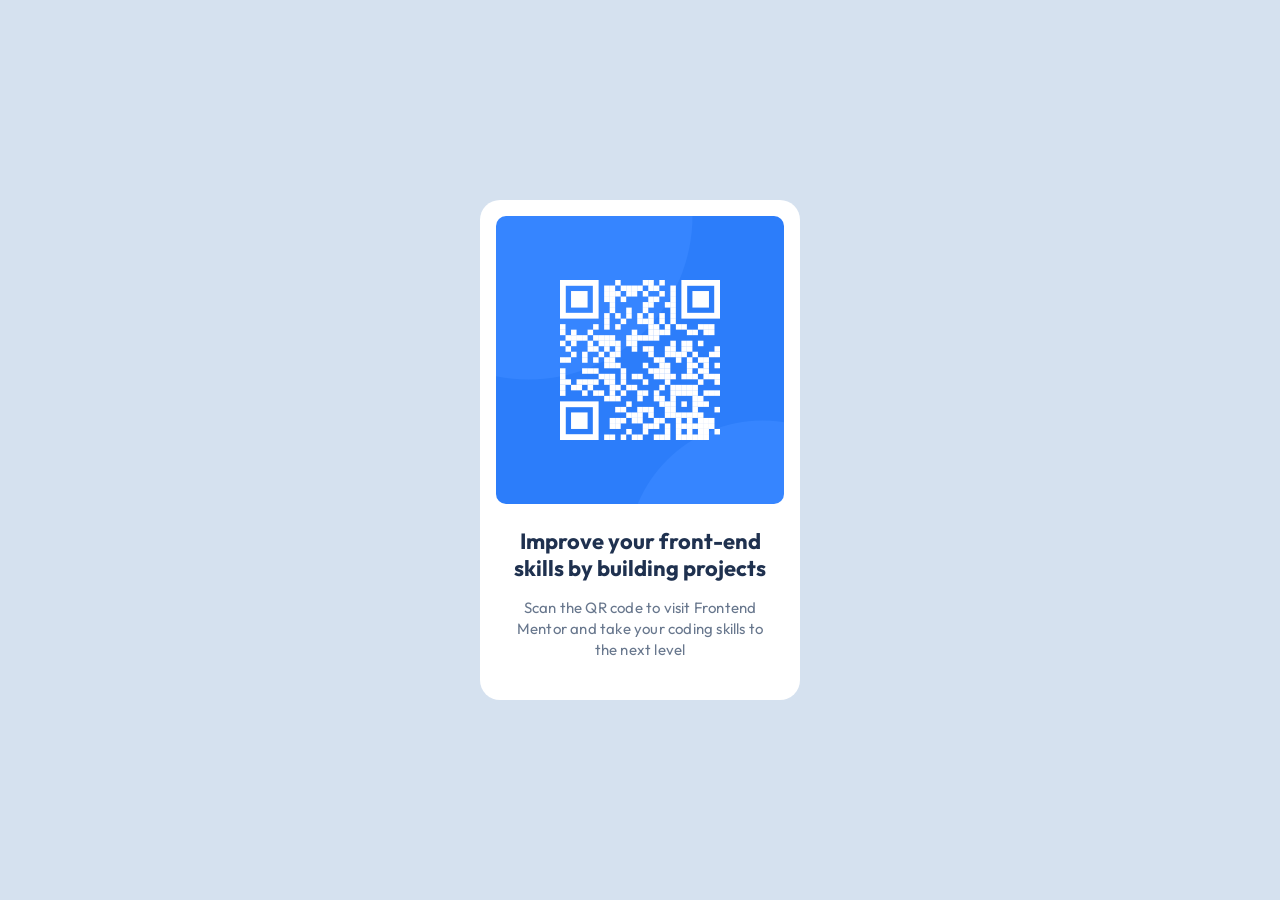
<file: challenges/qr-code/index.html>
<!doctype html>
<html lang="en">
  <head>
    <meta charset="UTF-8" />
    <meta name="viewport" content="width=device-width, initial-scale=1.0" />
    <!-- displays site properly based on user's device -->

    <link
      rel="icon"
      type="image/png"
      sizes="32x32"
      href="./assets/favicon-32x32.png"
    />

    <link rel="stylesheet" href="./styles/global.css" />
    <link rel="stylesheet" href="./styles/style.css" />

    <title>QR code component</title>
  </head>
  <body>
    <main class="container">
      <article class="card">
        <img
          class="card__image"
          src="./assets/image-qr-code.png"
          alt="QR code"
          width="288px"
          height="288px"
        />

        <div class="card__content">
          <h1 class="card__title">
            Improve your front-end skills by building projects
          </h1>

          <p class="card__description">
            Scan the QR code to visit Frontend Mentor and take your coding
            skills to the next level
          </p>
        </div>
      </article>
    </main>
  </body>
</html>
</file>
<file: challenges/qr-code/styles/global.css>
@font-face {
  font-family: 'Outfit';
  src: url('../assets/fonts/Outfit-VariableFont_wght.ttf') format('truetype');
  font-weight: 100 900;
  font-style: normal;
}

*,
*::before,
*::after {
  box-sizing: border-box;
}

* {
  margin: 0;
  padding: 0;
}

body {
  display: flex;
  align-items: center;
  justify-content: center;
  min-height: 100vh;
  -webkit-font-smoothing: antialiased;
  background-color: #D5E1EF;
  font-family: "Outfit", sans-serif;
  font-weight: 400;
}

img,
picture {
  max-width: 100%;
  display: block;
}

input,
button,
textarea,
select {
  font: inherit;
}

.visually-hidden {
  position: absolute;
  width: 1px;
  height: 1px;
  padding: 0;
  margin: -1px;
  overflow: hidden;
  white-space: nowrap;
  border: 0;
}

.container {
  padding: 20px 28px;
  margin: 0 auto;
}
</file>
<file: challenges/qr-code/styles/style.css>
.card {
  width: 320px;
  background-color: #ffffff;
  border-radius: 20px;
  display: flex;
  flex-direction: column;
  padding: 16px 16px 40px;
}

.card__image {
    border-radius: 10px;
    margin: 0 0 24px;
}

.card__content {
    display: flex;
    flex-direction: column;
    text-align: center;
    gap: 16px;
    padding: 0 16px;
}

.card__title {
    font-size: 22px;
    line-height: 1.2;
    letter-spacing: 0;
    color: #1F314F;
}

.card__description {
    color: #68778D;
    font-size: 15px;
    line-height: 1.4;
    letter-spacing: 0.2px;
}
</file>
